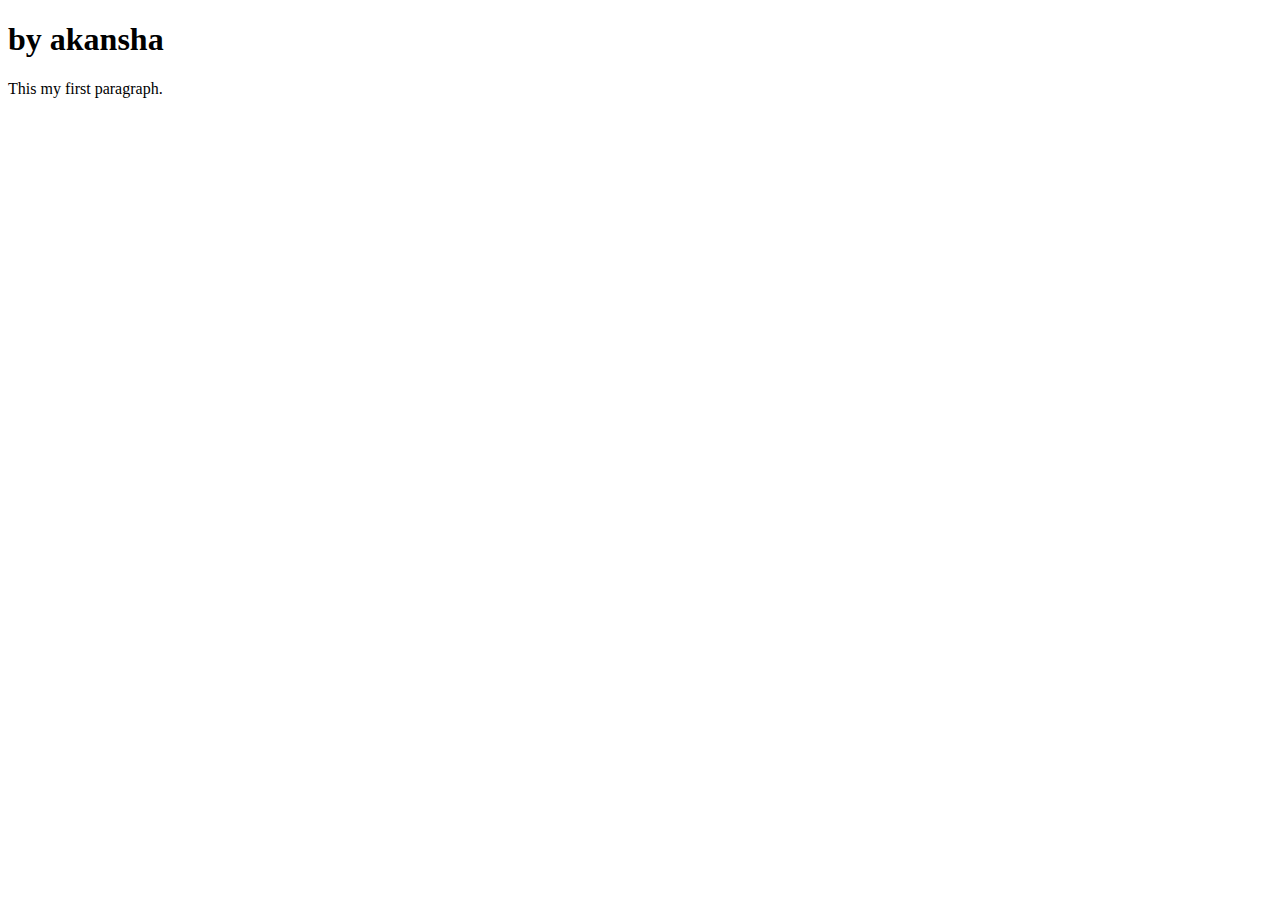
<file: index.html>
<!DOCTYPE html>
<html lang="en">

<head>
    <meta charset="UTF-8">
    <meta name="viewport" content="width=device-width, initial-scale=1.0">
    <title>Document</title>
</head>

<body>
    <h1>by akansha</h1>
    <p>This my first paragraph.</p>
</body>

</html>
</file>
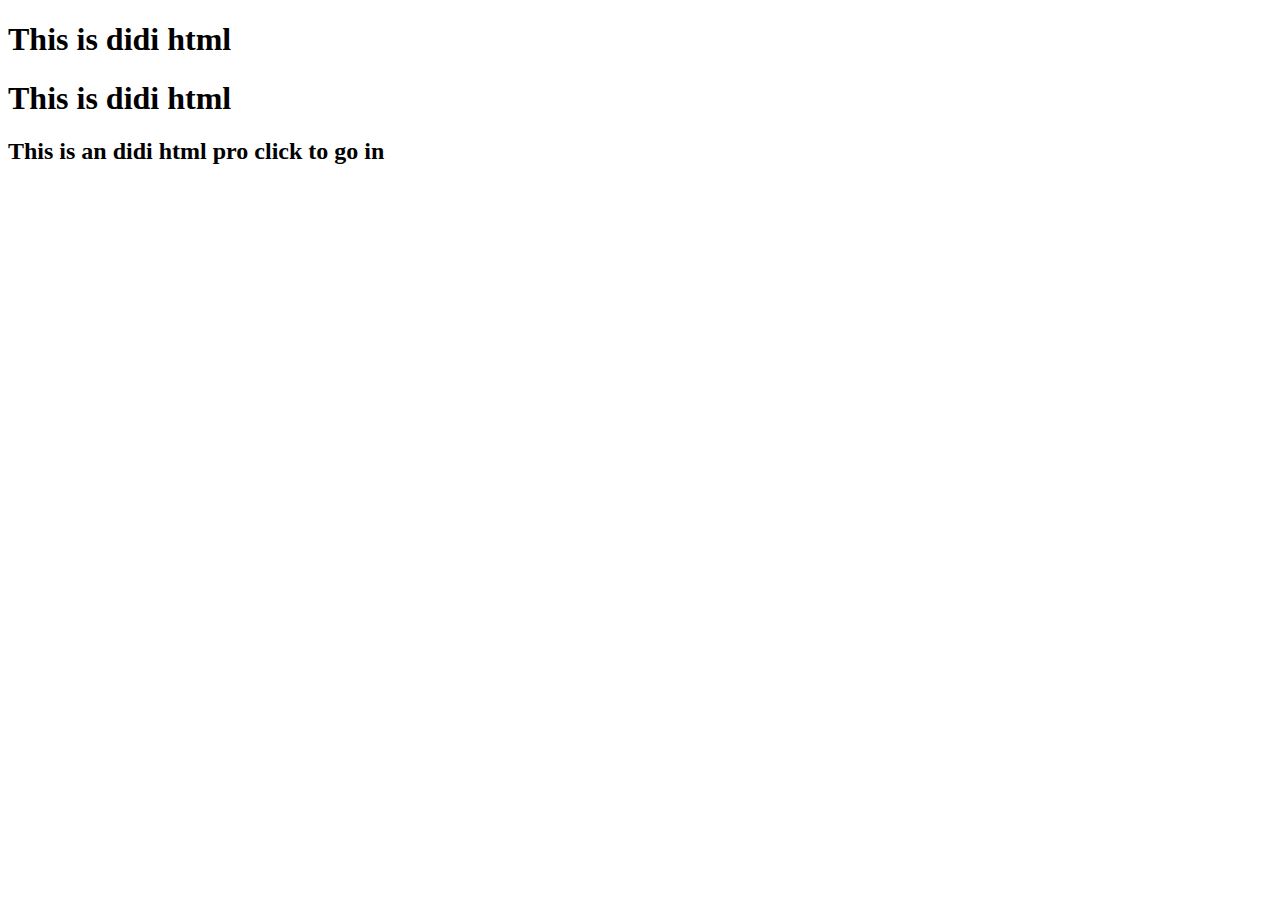
<file: didi.html>
<!DOCTYPE html>
<html lang="en">
<head>
    <meta charset="UTF-8">
    <meta name="viewport" content="width=device-width, initial-scale=1.0">
    <title>Document</title>
</head>
<body>
    <h1>This is didi html</h1>
    <h1>This is didi html</h1>
    <h2>This is an didi html pro click to go in</h2>
</body>
</html>
</file>
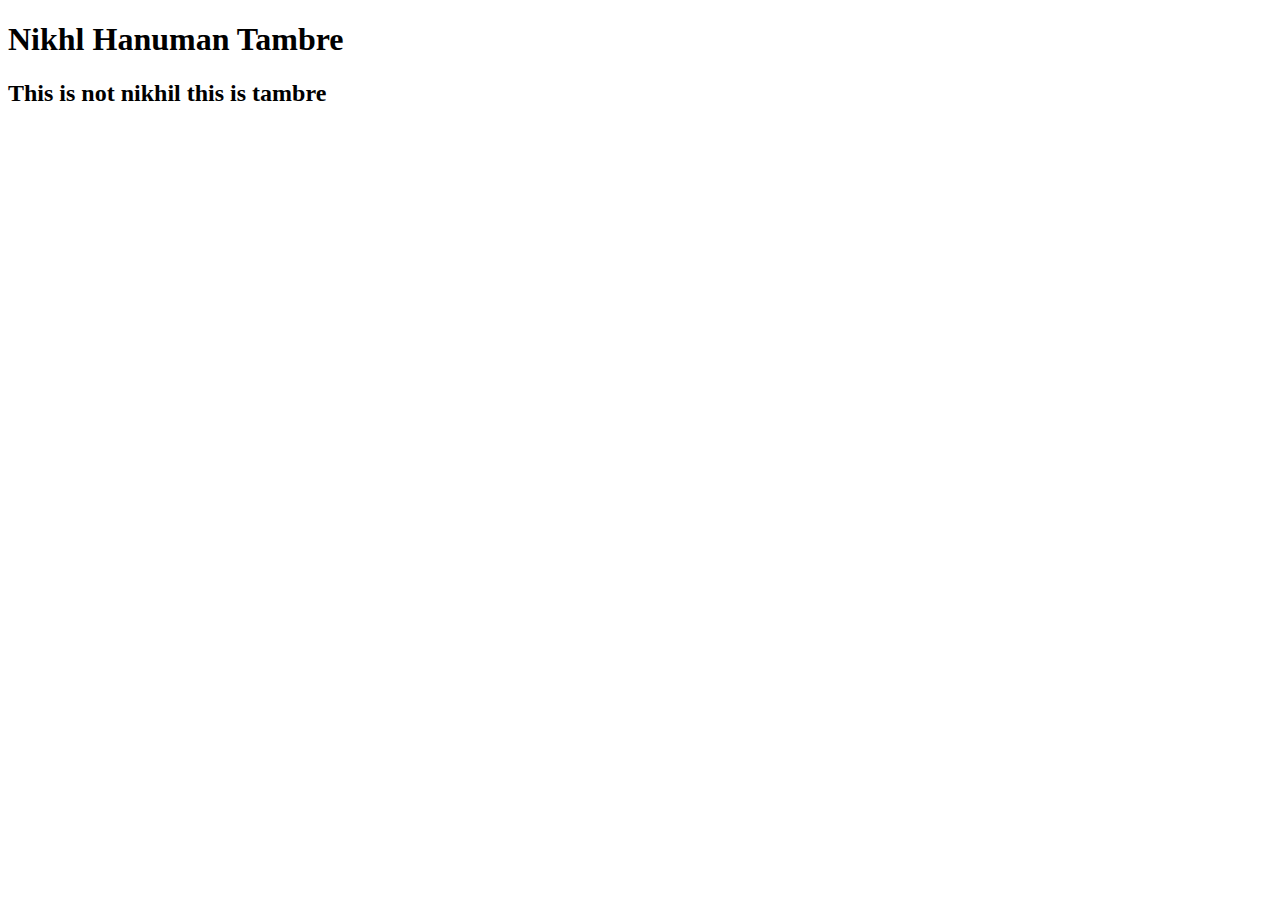
<file: nikhil.html>
<!DOCTYPE html>
<html lang="en">
<head>
    <meta charset="UTF-8">
    <meta name="viewport" content="width=device-width, initial-scale=1.0">
    <title>Document</title>
</head>
<body>
    <h1>Nikhl Hanuman Tambre</h1>
    <h2>This is not nikhil this is tambre</h2>
</body>
</html>
</file>
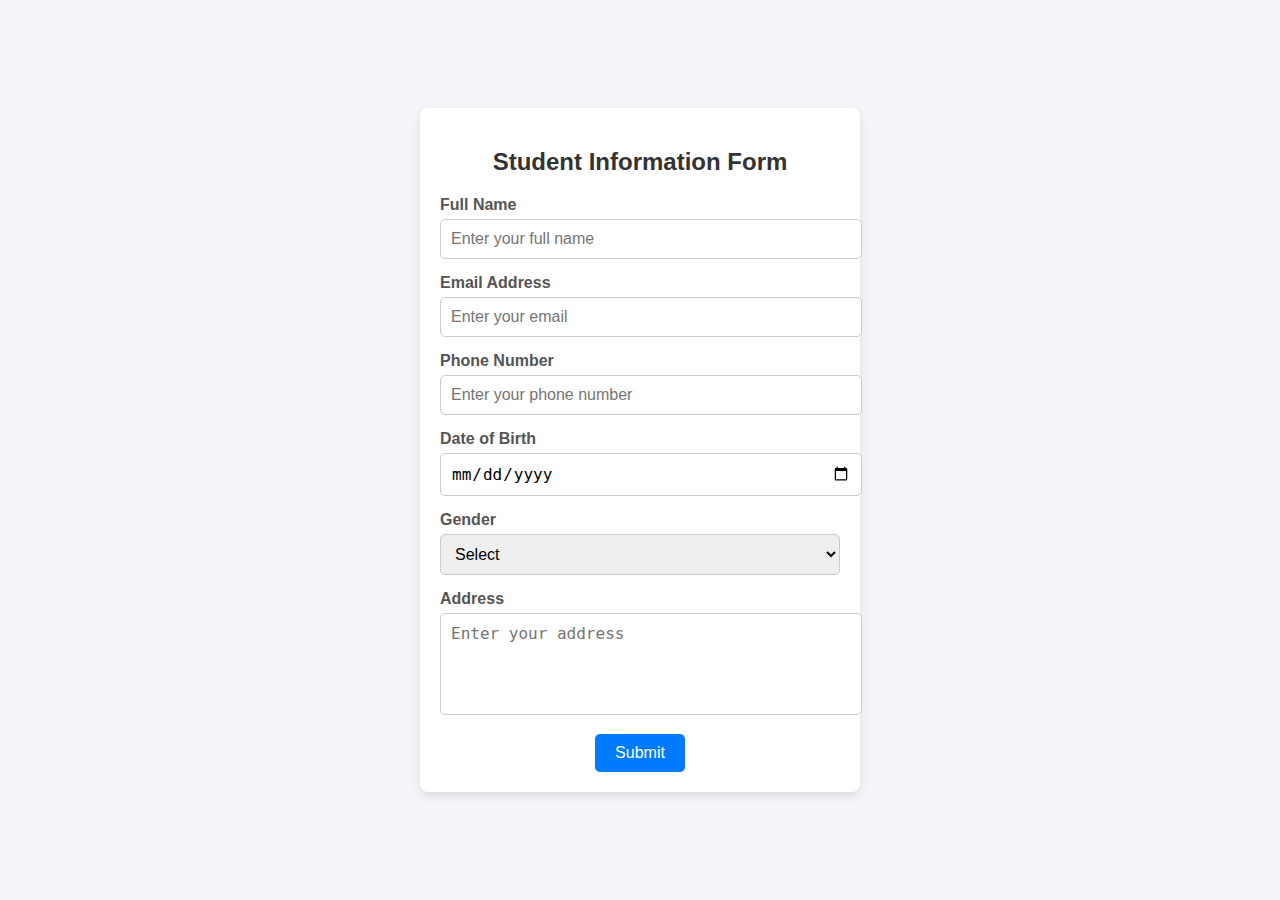
<file: nikhildongre.html>
<!DOCTYPE html>
<html lang="en">
<head>
  <meta charset="UTF-8">
  <meta name="viewport" content="width=device-width, initial-scale=1.0">
  <title>Student Information Form</title>
  <style>
    body {
      font-family: Arial, sans-serif;
      background-color: #f4f4f9;
      margin: 0;
      padding: 0;
      display: flex;
      justify-content: center;
      align-items: center;
      height: 100vh;
    }
    .form-container {
      background-color: #fff;
      padding: 20px;
      border-radius: 8px;
      box-shadow: 0 4px 10px rgba(0, 0, 0, 0.1);
      width: 100%;
      max-width: 400px;
    }
    .form-container h2 {
      text-align: center;
      color: #333;
    }
    .form-group {
      margin-bottom: 15px;
    }
    .form-group label {
      display: block;
      margin-bottom: 5px;
      font-weight: bold;
      color: #555;
    }
    .form-group input,
    .form-group select,
    .form-group textarea {
      width: 100%;
      padding: 10px;
      border: 1px solid #ccc;
      border-radius: 5px;
      font-size: 16px;
    }
    .form-group input:focus,
    .form-group select:focus,
    .form-group textarea:focus {
      outline: none;
      border-color: #007bff;
    }
    .form-group textarea {
      resize: none;
      height: 80px;
    }
    .form-button {
      text-align: center;
    }
    .form-button button {
      padding: 10px 20px;
      background-color: #007bff;
      color: #fff;
      border: none;
      border-radius: 5px;
      font-size: 16px;
      cursor: pointer;
    }
    .form-button button:hover {
      background-color: #0056b3;
    }
  </style>
</head>
<body>
  <div class="form-container">
    <h2>Student Information Form</h2>
    <form action="#" method="POST">
      <div class="form-group">
        <label for="name">Full Name</label>
        <input type="text" id="name" name="name" placeholder="Enter your full name" required>
      </div>
      <div class="form-group">
        <label for="email">Email Address</label>
        <input type="email" id="email" name="email" placeholder="Enter your email" required>
      </div>
      <div class="form-group">
        <label for="phone">Phone Number</label>
        <input type="tel" id="phone" name="phone" placeholder="Enter your phone number" required>
      </div>
      <div class="form-group">
        <label for="dob">Date of Birth</label>
        <input type="date" id="dob" name="dob" required>
      </div>
      <div class="form-group">
        <label for="gender">Gender</label>
        <select id="gender" name="gender" required>
          <option value="">Select</option>
          <option value="male">Male</option>
          <option value="female">Female</option>
          <option value="other">Other</option>
        </select>
      </div>
      <div class="form-group">
        <label for="address">Address</label>
        <textarea id="address" name="address" placeholder="Enter your address" required></textarea>
      </div>
      <div class="form-button">
        <button type="submit">Submit</button>
      </div>
    </form>
  </div>
</body>
</html>
</file>
